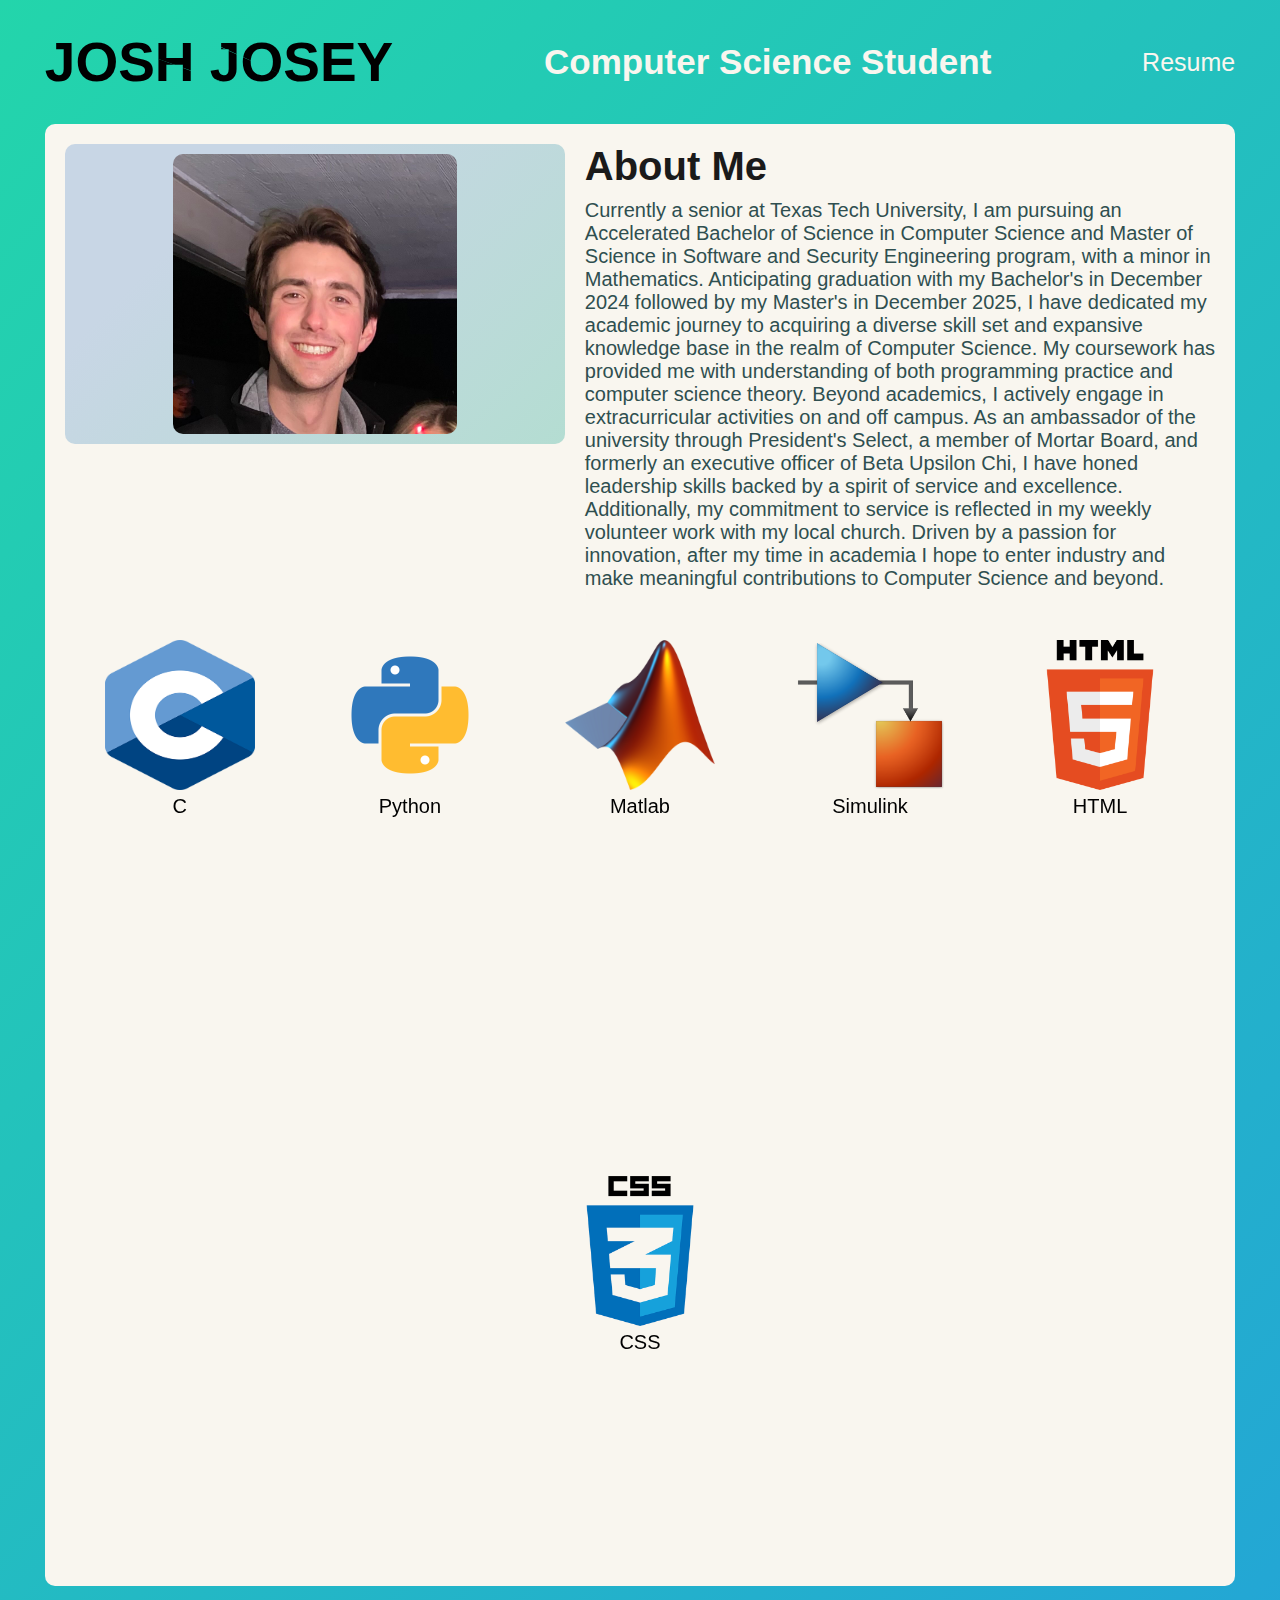
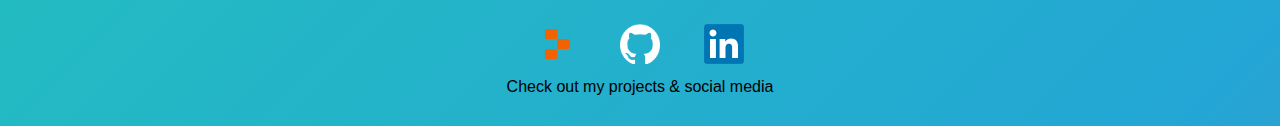
<file: index.html>
<!DOCTYPE html>
<html lang="en">

<head>
	<meta charset="utf-8">
	<meta name="viewport" content="width=device-width">
	<title>Josh Josey</title>
	<link href="style.css" rel="stylesheet" type="text/css" />
</head>
	
<body class="animated-body">
	<script src="script.js"></script>
	<!-- Header of the website -->
	<header class="head">
		<div class="head-wrapper">
			<div class="cracked">
				<!--Name-->
				<span>JOSH JOSEY</span>
				<span>JOSH JOSEY</span>
				<span>JOSH JOSEY</span>
			</div>
			<!--Page Title-->
			<h2>Computer Science Student</h2>
			<!-- Navigation to the Other Pages -->
			<nav>
				<ul>
					<li><a href="resume.html">Resume</a></li>
					<!-- <li><a href="projects.html">Projects</a></li>
					<li><a href="personal.html">Personal</a></li> -->
				</ul>
			</nav>
		</div>
	</header>

	<!-- The main content of the page -->
	<section class="content-container">
		<!-- About Me Section -->
		<div class="content-wrapper">
			<div class="content-pic">
				<img 	src="photos/me.jpg"
						alt="A picture of Josh Josey"/>
			</div>
			<div class="content-info">
				<h2>About Me</h2>
				<p>Currently a senior at Texas Tech University, I am pursuing an Accelerated Bachelor of Science in Computer Science and Master of Science in Software and Security Engineering program, with a minor in Mathematics. Anticipating graduation with my Bachelor's in December 2024 followed by my Master's in December 2025, I have dedicated my academic journey to acquiring a diverse skill set and expansive knowledge base in the realm of Computer Science. My coursework has provided me with understanding of both programming practice and computer science theory. Beyond academics, I actively engage in extracurricular activities on and off campus. As an ambassador of the university through President's Select, a member of Mortar Board, and formerly an executive officer of Beta Upsilon Chi, I have honed leadership skills backed by a spirit of service and excellence. Additionally, my commitment to service is reflected in my weekly volunteer work with my local church. Driven by a passion for innovation, after my time in academia I hope to enter industry and make meaningful contributions to Computer Science and beyond.</p>
			</div>
		</div>

		<!-- Skills Section -->
		<div class="content-wrapper">
				<!-- C skill card -->
				<div class="skill-wrapper flip">
					<div class="flip-wrapper">
						<div class="skill-cell front">
							<img 	src="photos/logos/C_logo.png" 
									alt="C logo" 
									class="skill-img" 
									loading="lazy"/>
							<p>C</p>
						</div>
						<div class="skill-cell back">
							<p>As a student at Texas Tech I have become very familiar with C. Much of my core course work was based in C with the intent of teaching efficient programming principles. As I have progress into the latter stages of my degree, I have gotten to work with C++ for various projects. Both of these have taught me about writing code with efficiency in mind.</p>
						</div>
					</div>
				</div>
				<!-- Python skill card -->
				<div class="skill-wrapper flip">
					<div class="flip-wrapper">
						<div class="skill-cell front">
							<img 	src="photos/logos/Python_logo.png"
									alt="Python logo"
									class="skill-img"
									loading="lazy"/>
							<p>Python</p>
						</div>
						<div class="skill-cell back">
							<p>My proficiency in Python has been cultivated through a blend of personal explorations and academic endeavors. The most noteworthy of which is my involvement in undergraduate research with TrUE scholars, where we are crafting a decision system to enhance lung cancer treatment utilizing Bayesian Networks implemented in Python. This experience has deepened my understanding of Python and libraries such as Pandas, Networkx, and Matplotlib. I've not only refined my coding skills but also had the opportunity to see how a software project is managed in a research environment.</p>
						</div>
					</div>
				</div>
				<!-- Matlab skill card -->
				<div class="skill-wrapper flip">
					<div class="flip-wrapper">
						<div class="skill-cell front">
							<img 	src="photos/logos/Matlab_logo.png"
									alt="Matlab logo"
									class="skill-img"
									loading="lazy"/>
							<p>Matlab</p>
						</div>
						<div class="skill-cell back">
							<p>My exposure to MATLAB extends from coursework such as Mathematical Computing, where I actively applied the language to implement an elliptic curve cryptography scheme. Furthermore, in my Cyber Aerial Computing course, I gained hands-on experience in simulation modeling and data visualization, further enhancing my proficiency. These practical applications stressed MATLAB's versatility in tackling complex computational tasks across various domains.</p>
						</div>
					</div>
				</div>
				<!-- Simulink skill card -->
				<div class="skill-wrapper flip">
					<div class="flip-wrapper">
						<div class="skill-cell front">
							<img 	src="photos/logos/Simulink_logo.png"
									alt="Simulink logo"
									class="skill-img"
									loading="lazy"/>
							<p>Simulink</p>
						</div>
						<div class="skill-cell back">
							<p>Currently, my primary research focus within the Department of Computer Science centers around the development of a comprehensive testbed for drone simulation using MATLAB Simulink. This has provided me with a unique opportunity to refine my skills in system modeling and enabled me to construct robust systems for algorithm testing. Through this work, I've not only deepened my understanding of MATLAB Simulink but also cultivated a deep knowledge of the intricacies of drone simulation, poised at the intersection of cutting-edge technology and computational science.</p>
						</div>
					</div>
				</div>
				<!-- HTML skill card -->
				<div class="skill-wrapper flip">
					<div class="flip-wrapper">
						<div class="skill-cell front">
							<img 	src="photos/logos/html_logo.png"
									alt="HTML logo"
									class="skill-img"
									loading="lazy"/>
							<p>HTML</p>
						</div>
						<div class="skill-cell back">
							<p>I crafted this website entirely from scratch using HTML, showcasing my proficiency in web design. Additionally, the creation of several smaller websites in the past has contributed to my comprehensive understanding of HTML. These experiences have not only honed my technical skills but have also instilled in me a deep familiarity with HTML's intricacies, equipping me to create visually appealing web content.</p>
						</div>
					</div>
				</div>
				<!-- CSS skill card -->
				<div class="skill-wrapper flip">
					<div class="flip-wrapper">
						<div class="skill-cell front">
							<img 	src="photos/logos/css_logo.png"
									alt="CSS logo"
									class="skill-img"
									loading="lazy"/>
							<p>CSS</p>
						</div>
						<div class="skill-cell back">
							<p>The stylistic elements of this website, ranging from animations to fonts, were predominantly crafted using CSS, serving as the backbone of its design. Much like with HTML, I've gained experience in CSS through the development of this site and prior projects. These experiences have not only enriched my proficiency in CSS but have also equipped me with the skills to create visually captivating and aesthetically pleasing web interfaces.</p>
						</div>
					</div>
				</div>
			</div>
		</div>
	</section>

	<!-- The footer of the page -->
	<footer class="foot">
		<div class="foot-wrapper">
			<div class="foot-links">
				<!-- Replit link -->
				<a href="https://replit.com/@joshjosey" target="_blank">
				<img 	src="photos/logos/Replit_logo.png"
						alt="Replit logo"
						class="navigation-img"
						loading="lazy"/>
				</a>
				<!-- Github link -->
				<a href="https://github.com/JoshJosey" target="_blank">
				<img 	src="photos/logos/Github_logo.png"
						alt="Github logo"
						class="navigation-img"
						loading="lazy"/>
				</a>
				<!-- LinkedIn link -->
				<a href="https://www.linkedin.com/in/josh-josey/" target="_blank">
				<img 	src="photos/logos/LinkedIn_logo.png"
						alt="LinkedIn logo"
						class="navigation-img"
						loading="lazy"/>
				</a>
			</div>
			<!-- Footnote -->
			<p>Check out my projects & social media</p>
		</div>
	</footer>
</body>

</html>
</file>
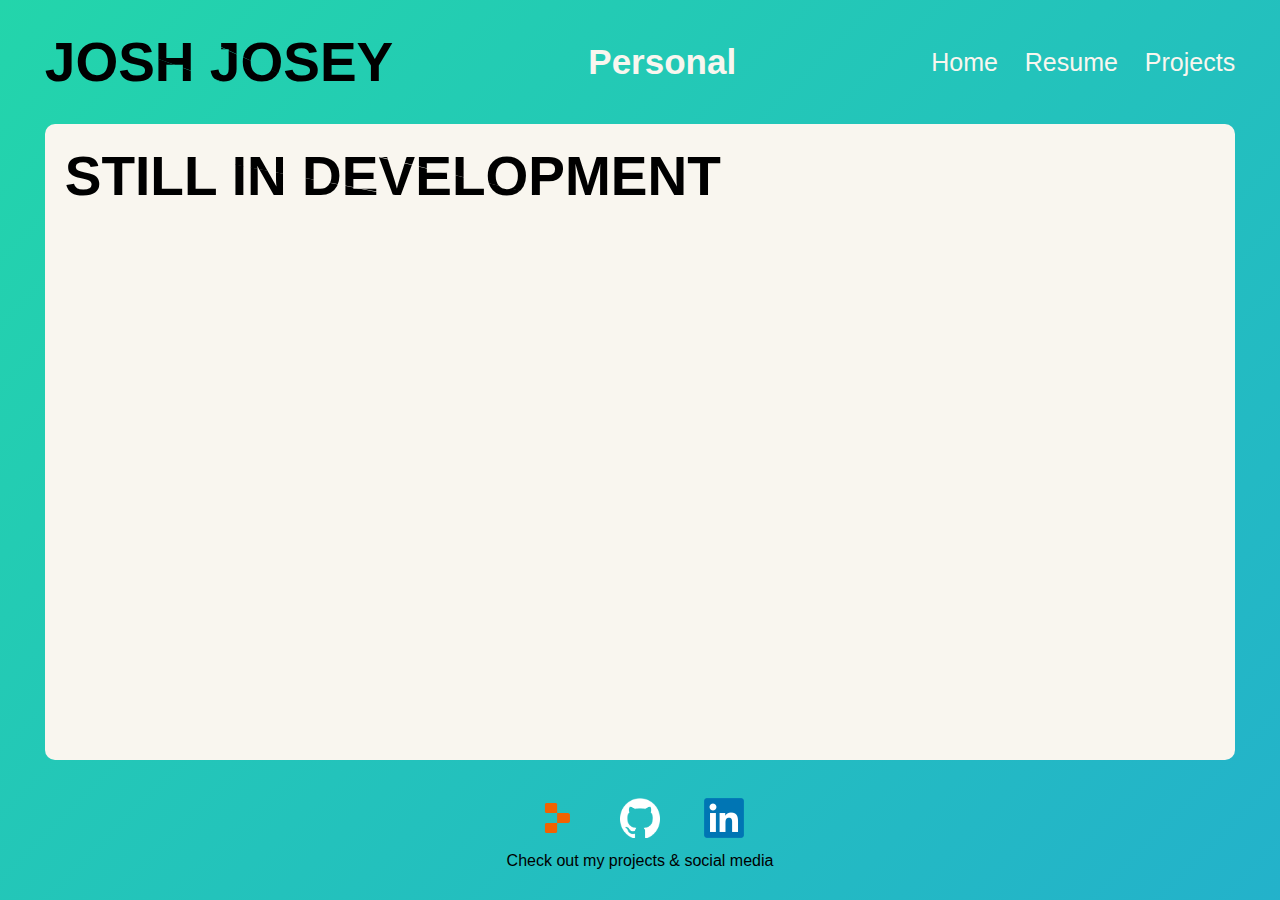
<file: personal.html>
<!DOCTYPE html>
<html lang="en">

<head>
	<meta charset="utf-8">
	<meta name="viewport" content="width=device-width">
	<title>Josh Josey</title>
	<link href="style.css" rel="stylesheet" type="text/css" />
</head>

<body class="animated-body">
	<script src="script.js"></script>
	<!-- Header of the website -->
	<header class="head">
		<div class="head-wrapper">
			<div class="cracked">
				<!--Name-->
				<span>JOSH JOSEY</span>
				<span>JOSH JOSEY</span>
				<span>JOSH JOSEY</span>
			</div>
			<!--Page Title-->
			<h2>Personal</h2>
			<!-- Navigation to the Other Pages -->
			<nav>
				<ul>
					<li><a href="index.html">Home</a></li>
					<li><a href="resume.html">Resume</a></li>
					<li><a href="projects.html">Projects</a></li>
				</ul>
			</nav>
		</div>
	</header>

	<!-- The main content of the page -->
	<section class="content-container">
			<div class="cracked">
				<span>Still in Development</span>
				<span>Still in Development</span>
				<span>Still in Development</span>
			</div>
	</section>

	

	<!-- The footer of the page -->
	<footer class="foot">
		<div class="foot-wrapper">
			<div class="foot-links">
				<!-- Replit link -->
				<a href="https://replit.com/@joshjosey" target="_blank">
				<img 	src="photos/logos/Replit_logo.png"
						alt="Replit logo"
						class="navigation-img"
						loading="lazy"/>
				</a>
				<!-- Github link -->
				<a href="https://github.com/JoshJosey" target="_blank">
				<img 	src="photos/logos/Github_logo.png"
						alt="Github logo"
						class="navigation-img"
						loading="lazy"/>
				</a>
				<!-- LinkedIn link -->
				<a href="https://www.linkedin.com/in/josh-josey/" target="_blank">
				<img 	src="photos/logos/LinkedIn_logo.png"
						alt="LinkedIn logo"
						class="navigation-img"
						loading="lazy"/>
				</a>
			</div>
			<!-- Footnote -->
			<p>Check out my projects & social media</p>
		</div>
	</footer>
</body>

</html>
</file>
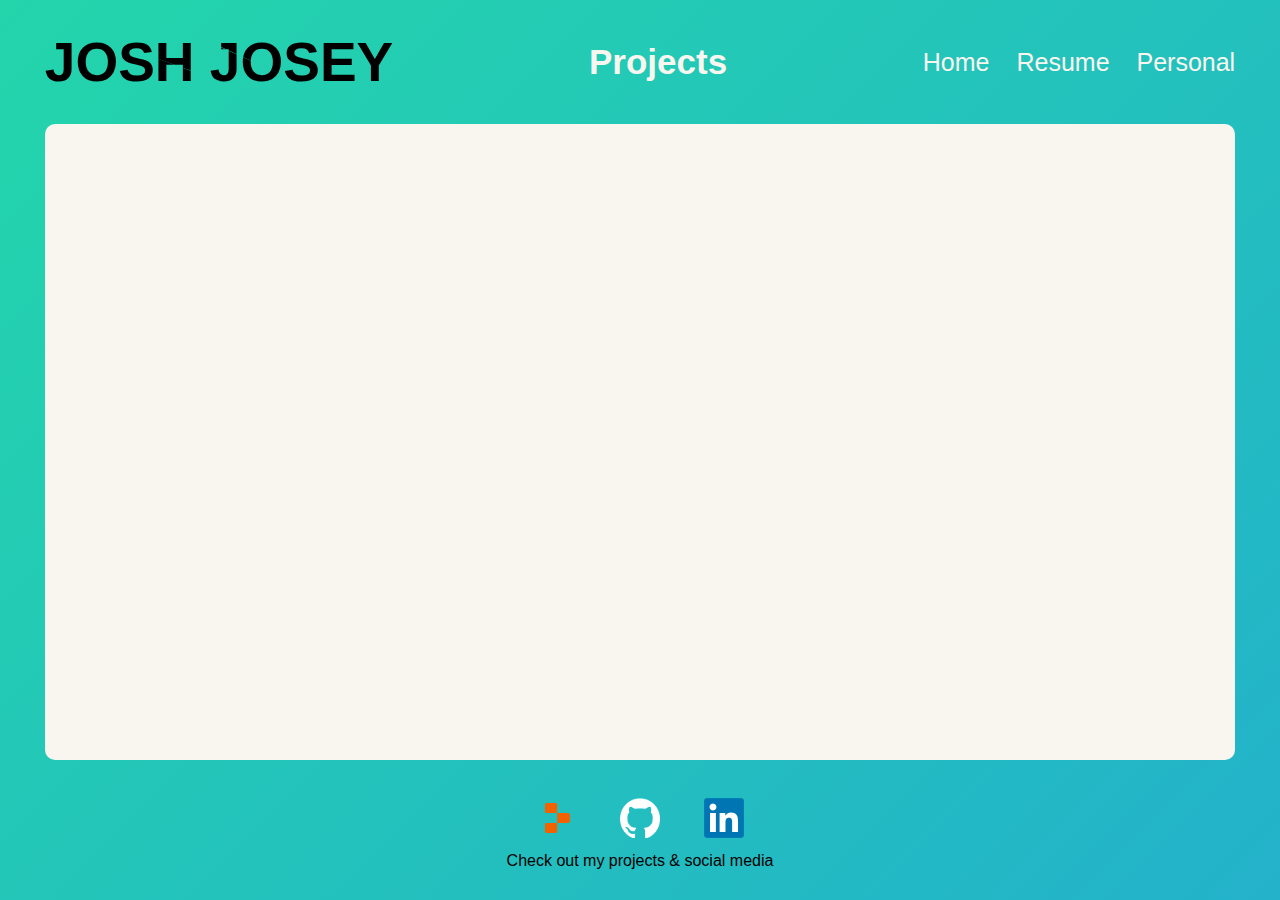
<file: projects.html>
<!DOCTYPE html>
<html lang="en">

<head>
	<meta charset="utf-8">
	<meta name="viewport" content="width=device-width">
	<title>Josh Josey</title>
	<link href="style.css" rel="stylesheet" type="text/css" />
</head>

<body class="animated-body">
	<script src="script.js"></script>
	<!-- Header of the website -->
	<header class="head">
		<div class="head-wrapper">
			<div class="cracked">
				<!--Name-->
				<span>JOSH JOSEY</span>
				<span>JOSH JOSEY</span>
				<span>JOSH JOSEY</span>
			</div>
			<!--Page Title-->
			<h2>Projects</h2>
			<!-- Navigation to the Other Pages -->
			<nav>
				<ul>
					<li><a href="index.html">Home</a></li>
					<li><a href="resume.html">Resume</a></li>
					<li><a href="personal.html">Personal</a></li>
				</ul>
			</nav>
		</div>
	</header>

	<!-- The main content of the page -->
	<section class="content-container">
	</section>



	<!-- The footer of the page -->
	<footer class="foot">
		<div class="foot-wrapper">
			<div class="foot-links">
				<!-- Replit link -->
				<a href="https://replit.com/@joshjosey" target="_blank">
				<img 	src="photos/logos/Replit_logo.png"
						alt="Replit logo"
						class="navigation-img"
						loading="lazy"/>
				</a>
				<!-- Github link -->
				<a href="https://github.com/JoshJosey" target="_blank">
				<img 	src="photos/logos/Github_logo.png"
						alt="Github logo"
						class="navigation-img"
						loading="lazy"/>
				</a>
				<!-- LinkedIn link -->
				<a href="https://www.linkedin.com/in/josh-josey/" target="_blank">
				<img 	src="photos/logos/LinkedIn_logo.png"
						alt="LinkedIn logo"
						class="navigation-img"
						loading="lazy"/>
				</a>
			</div>
			<!-- Footnote -->
			<p>Check out my projects & social media</p>
		</div>
	</footer>
</body>

</html>
</file>
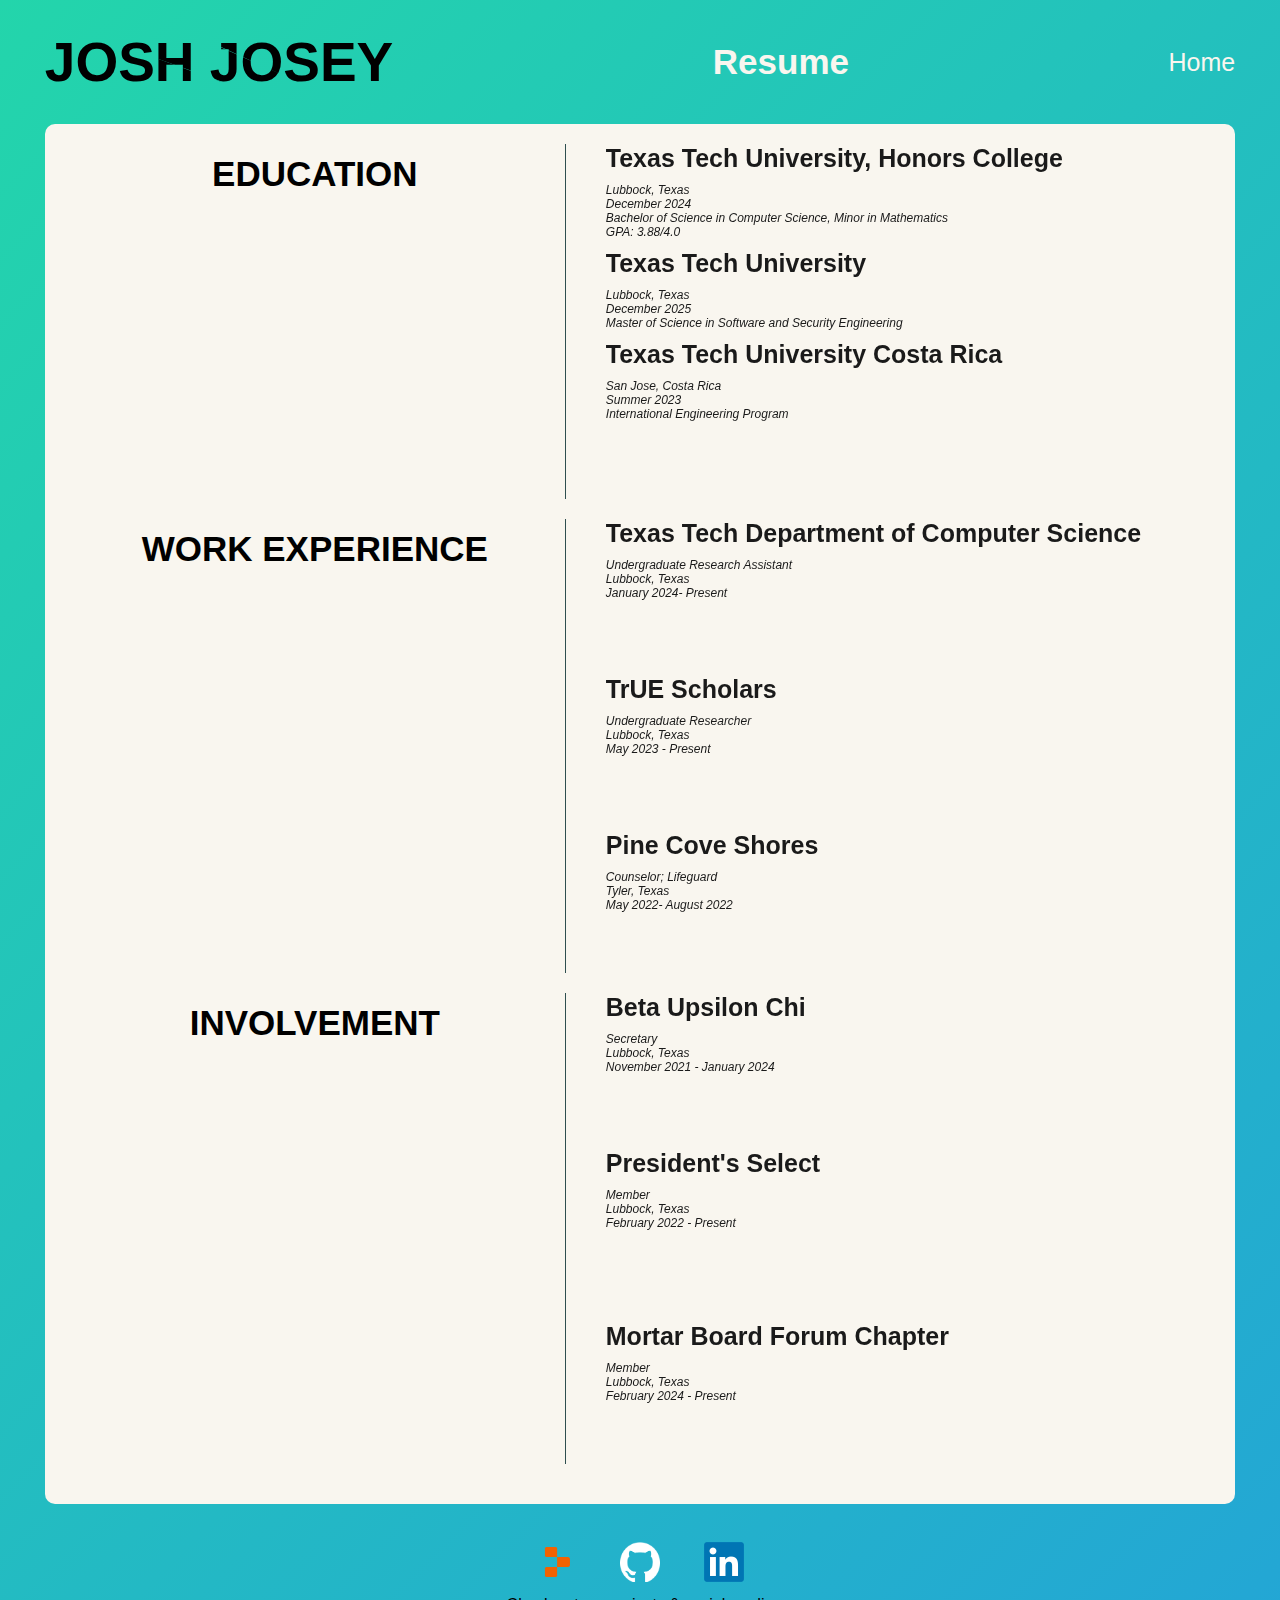
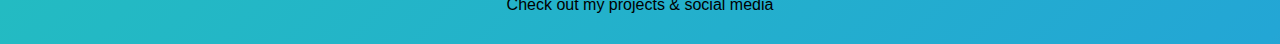
<file: resume.html>
<!DOCTYPE html>
<html lang="en">

<head>
	<meta charset="utf-8">
	<meta name="viewport" content="width=device-width">
	<title>Josh Josey</title>
	<link href="style.css" rel="stylesheet" type="text/css" />
</head>

<body class="animated-body">
	<script src="script.js"></script>
	<!-- Header of the website -->
	<header class="head">
		<div class="head-wrapper">
			<div class="cracked">
				<!--Name-->
				<span>JOSH JOSEY</span>
				<span>JOSH JOSEY</span>
				<span>JOSH JOSEY</span>
			</div>
			<!--Page Title-->
			<h2>Resume</h2>
			<!-- Navigation to the Other Pages -->
			<nav>
				<ul>
					<li><a href="index.html">Home</a></li>
					<!-- <li><a href="projects.html">Projects</a></li>
					<li><a href="personal.html">Personal</a></li> -->
				</ul>
			</nav>
		</div>
	</header>

	<!-- The main content of the page -->
	<section class="content-container">
		<!-- Education Section -->
		<div class="content-wrapper resume-wrapper">
				<div class="resume-section">
					<H1>EDUCATION</H1>
				</div>
				<div class="info-wrapper">
				<!-- TTU -->
					<div class="flip">
						<div class="flip-wrapper-x">
							<div class="content-info resume-info front">
								<h3>Texas Tech University, Honors College</h3>
								<h4>Lubbock, Texas </h4>
								<h4>December 2024</h4>
								<h4>Bachelor of Science in Computer Science, Minor in Mathematics</h4>
								<h4>GPA: 3.88/4.0</h4>
							</div>
							<div class="content-info resume-info back-x">
								<h3>Relevant Coursework: Software Engineering, Programming Principles, Data Structures, Algorithms, Computer Architecture, Computer Organization, Operating Systems, Bioinformatics, Mathematical Computing</h3 </h3>
							</div>
						</div>
					</div>
				<!-- Masters TTU -->
					<div class="flip">
						<div class="flip-wrapper-x">
							<div class="content-info resume-info front">
								<h3>Texas Tech University</h3>
								<h4>Lubbock, Texas </h4>
								<h4>December 2025</h4>
								<h4>Master of Science in Software and Security Engineering</h4>
							</div>
							<div class="content-info resume-info back-x">
								<h3>I'm currently enrolled in the Accelerated Bachelor of Science in Computer Science and Master of Science in Software and Security Engineering program at Texas Tech University. I'm on track to complete my Bachelor's degree in 2024 and my Master's degree in 2025.</h3>
							</div>
						</div>
					</div>
				<!-- Study Abroad -->
					<div class="flip">
						<div class="flip-wrapper-x">
							<div class="content-info resume-info front">
								<h3>Texas Tech University Costa Rica</h3>
								<h4>San Jose, Costa Rica </h4>
								<h4>Summer 2023</h4>
								<h4>International Engineering Program</h4>
							</div>
							<div class="content-info resume-info back-x">
								<h3>In the summer of 2023, I studied at Texas Tech University Costa Rica in San Jose. For 10 weeks, I immersed myself in a rich academic and cultural experience. Studying both x86 assembly language and global art and visual culture, I simultaneously engaged in both academic and cultural learning. Beyond the classroom, I engaged in various cultural events and excursions, deepening my appreciation for Costa Rican culture. This immersive experience not only broadened my academic horizons but also enriched my personal growth.</h3>
							</div>
						</div>
					</div>
				</div>
		</div>

		<!-- Work Experince Section -->
		<div class="content-wrapper">
			<div class="resume-section">
				<H1>WORK EXPERIENCE</H1>
			</div>
			<div class="info-wrapper">
				<div class="flip">
					<div class="flip-wrapper-x">
						<div class="content-info resume-info front">
							<h3>Texas Tech Department of Computer Science</h3>
							<h4>Undergraduate Research Assistant</h4>
							<h4>Lubbock, Texas </h4>
							<h4>January 2024- Present</h4>
						</div>
						<div class="content-info resume-info back-x">
							<h3>As an undergraduate researcher under Dr. Sunho Lim, I have been exploring applications and implementations of personal drone technology. Over the past semester, a significant focus of our work involved constructing an abstract model of a small unmanned aerial vehicle (UAV) using Simulink. The primary objective was to create a robust testbed capable of validating algorithms before uploading them to physical drones. Our next phase of research is to test our algorithms against the simulation model before eventually purchasing a drone for real-world experimentation. This research is supported by the NSF EArly-concept Grants for Exploratory Research (EAGER)  program.</h3>
						</div>
					</div>
				</div>
				<div class="flip">
					<div class="flip-wrapper-x">
						<div class="content-info resume-info front">
							<h3>TrUE Scholars</h3>
							<h4>Undergraduate Researcher</h4>
							<h4>Lubbock, Texas </h4>
							<h4>May 2023 - Present</h4>
						</div>
						<div class="content-info resume-info back-x">
							<h3>As a member of an interdisciplinary team, we are developing a decision system to assist with Lung Cancer Care, powered by Bayesian Belief Networks (BBNs). My specific focus revolves around researching and identifying optimal algorithms for inferencing on BBNs. After thorough evaluation, we Hugin's junction tree algorithm for its robustness and efficacy. I have successfully implemented the chosen algorithm in Python and, through testing using synthetic data, have validated the functionality of the implementation. This is a significant milestone as we move to our next step and begin to work with the US SEER cancer database.</h3>
						</div>
					</div>
				</div>
				<div class="flip">
					<div class="flip-wrapper-x">
						<div class="content-info resume-info front">
							<h3>Pine Cove Shores</h3>
							<h4>Counselor; Lifeguard</h4>
							<h4>Tyler, Texas </h4>
							<h4>May 2022- August 2022</h4>
						</div>
						<div class="content-info resume-info back-x">
							<h3>As a counselor at Pine Cove Shores, I had the privilege of guiding eight high school students each week. I focused on facilitating opportunities for campers to deepen their connection with God and engage in meaningful discussions. Beyond supervision; I served as a mentor and confidant, offering support and encouragement as campers pursued their individual goals. This experience not only enriched the lives of the campers but also deepened my understanding of the impact of mentorship in a personal growth journey.</h3>
						</div>
					</div>
				</div>
			</div>
		</div>
		<!-- Extracirruclar Section -->
		<div class="content-wrapper">
				<div class="resume-section">
					<H1>INVOLVEMENT</H1>
				</div>
				<div class="info-wrapper">
					<div class="flip">
						<div class="flip-wrapper-x">
							<div class="content-info resume-info front">
								<h3>Beta Upsilon Chi</h3>
								<h4>Secretary</h4>
								<h4>Lubbock, Texas </h4>
								<h4>November 2021 - January 2024</h4>
							</div>
							<div class="content-info resume-info back-x">
								<h3>As the secretary of Beta Upsilon Chi, I assumed a role encompassing logistics, academic initiatives, and outreach efforts. Our chapter achieved the top GPA among IFC for five consecutive semesters, with three of these accomplishments occurring during my time as secretary. In addition to academic excellence, I spearheaded the establishment of a philanthropy week within our chapter focused on supporting Lubbock Impact, a local charity assisting individuals facing homelessness and financial adversity. In total, we raised over $1000 in support of Lubbock Impact. My involvement in Beta Upsilon Chi has honed my leadership skills and my commitment to serving my community.</h3>
							</div>
						</div>
					</div>
					<div class="flip">
						<div class="flip-wrapper-x">
							<div class="content-info resume-info front">
								<h3>President's Select</h3>
								<h4>Member</h4>
								<h4>Lubbock, Texas </h4>
								<h4>February 2022 - Present</h4>
							</div>
							<div class="content-info resume-info back-x">
								<h3>As a member of President's Select, I had the honor of representing Texas Tech University as an ambassador. Working closely with the offices of the President and Undergraduate Admissions, I played a key role in showcasing the university's culture and academic excellence. My responsibilities ranged from conducting daily campus tours, with an average of 100 attendees, to assisting in our annual Select Tech Showcase, with over 10,000 prospective students and their families visiting. In addition, I collaborated with Texas Tech Athletics to support football recruitment efforts. This experience has enhanced my interpersonal and communication skills and has been a fantastic opportunity to represent my university to others.</h3>
							</div>
						</div>
					</div>
					<div class="flip">
						<div class="flip-wrapper-x">
							<div class="content-info resume-info front">
								<h3>Mortar Board Forum Chapter</h3>
								<h4>Member</h4>
								<h4>Lubbock, Texas </h4>
								<h4>February 2024 - Present</h4>
							</div>
							<div class="content-info resume-info back-x">
								<h3>As a member of Mortar Board, a national honor society dedicated to leadership, scholarship, and service, I actively engaged in monthly service initiatives aimed at giving back to the Lubbock community. These monthly efforts not only allowed me to contribute meaningfully to the local community but also provided opportunities for personal growth and leadership development. My involvement in Mortar Board exemplifies my unwavering dedication to serving others.</h3>
							</div>
						</div>
					</div>
				</div>
		</div>
		
	</section>

	<!-- The footer of the page -->
	<footer class="foot">
		<div class="foot-wrapper">
			<div class="foot-links">
				<!-- Replit link -->
				<a href="https://replit.com/@joshjosey" target="_blank">
				<img 	src="photos/logos/Replit_logo.png"
						alt="Replit logo"
						class="navigation-img"
						loading="lazy"/>
				</a>
				<!-- Github link -->
				<a href="https://github.com/JoshJosey" target="_blank">
				<img 	src="photos/logos/Github_logo.png"
						alt="Github logo"
						class="navigation-img"
						loading="lazy"/>
				</a>
				<!-- LinkedIn link -->
				<a href="https://www.linkedin.com/in/josh-josey/" target="_blank">
				<img 	src="photos/logos/LinkedIn_logo.png"
						alt="LinkedIn logo"
						class="navigation-img"
						loading="lazy"/>
				</a>
			</div>
			<!-- Footnote -->
			<p>Check out my projects & social media</p>
		</div>
	</footer>
</body>

</html>
</file>
<file: style.css>
/*Define the variables*/
:root {

	--primary-font: Arial, Helvetica, sans-serif;
	--secondary-font:  "Roboto", sans-serif;
	--primary-color: #F9F6EF;
	--secondary-color: #8aa9e9;
	--tertiary-color: #2f4f4f;
	--background-color: #1a1a1a;
	--shadow-color: #000;
	--box-shadow: 0px 2px 15px 2px var(--shadow-color)	
}

/*Clear the css*/
* {
	margin: 0;
	padding: 0;
	box-sizing: border-box;
}

/*Define the html behavoir*/
html {
	scroll-behavior:smooth;
	cursor: default;
	height: 100%;
}

/*Define the style for the body*/
body {
	font-family: var(--secondary-font);
	background-color: #8ae9b3;
	background-image: linear-gradient(315deg, #8ae9b3 0%, #c8d6e5 74%);
	background-size: cover;
	background-position: center;
	background-repeat: no-repeat;
	background-attachment: fixed;
	overflow-x: hidden;
	display: flex;
	flex-direction: column;
	height: 100%;
}

/*----------------------------- Define the style for the HEADER -----------------------------*/
.head {
	padding-top: 30px; 
	padding-bottom: 30px;
	margin: 0 auto;
	width: 93%;
}

.head-wrapper{
	max-width: 1920px; /* Set a maximum width */
	margin: 0 auto; /* Center the content */
	display: flex;
	flex-wrap:wrap;
	justify-content: space-between;
	align-items: center;
	text-align: center;
}

@media (max-width: 768px) {
  .head-wrapper {
	flex-direction: column; /* Change direction to column for smaller screens */
  }
}

.head-wrapper h1{
	margin: 0; /* Remove default margin */
	font-size: 55px;
	
}

.head-wrapper h2{
	margin: 0; /* Remove default margin */
	font-size: 35px;
	color: var(--primary-color);
}


nav ul {
	list-style: none; /* Remove default list style */
	margin: 0; /* Remove default margin */
	padding: 0; /* Remove default padding */
	font-size: 25px;	
}

nav ul li {
  display: inline-block; /* Display navigation links horizontally */
  margin-right: 20px; /* Add spacing between navigation links */
}

nav ul li:last-child {
  margin-right: 0; /* Remove margin from last navigation link */
}

nav ul li a {
color: var(--primary-color); /* Set text color to white */
  text-decoration: none; /* Remove default underline */
}


/*----------------------------- define the style for the page CONTENT -----------------------------*/
.content-container {
	background-color: var(--primary-color);
	width: 93%;
	margin: 0 auto 3% auto;
	padding: 20px;
	border-radius: 10px;
	flex: 1;
}

.content-wrapper{
	display: flex;
	flex-wrap: wrap;
	justify-content: space-between;
	padding-bottom: 20px;
	min-height: fit-content;
}

.content-pic{
	width: 500px;
	height: 300px;
	justify-content: center;
	text-align: center;
}
	
.content-pic{
	background-color: #8ae9b3;
	background-image: linear-gradient(315deg, #B4DDD2 0%, #c8d6e5 74%);
	border-radius: 10px;
	padding: 10px 0px;	
}

.content-pic img {
	width: auto;
	height: 100%;
	margin: 0 auto;
	border-radius: 10px;
}

.content-info {
	display: flex;
	flex-direction: column;
	justify-content: left;
	flex: 1;
	overflow: auto;
	padding-left: 20px;
	margin: 0 auto;
	min-width: 300px;
	
}

.content-info h2 {
	color: var(--background-color);
	font-size: 40px;
	margin-bottom: 10px;
}

.content-info h3 {
	color: var(--background-color);
	font-size: 25px;
	margin-bottom: 10px;
}

.content-info h4 {
	color: var(--background-color);
	font-size: 12px;
	font-weight: normal;
	font-style: italic;
}

.content-info p {
	color: var(--tertiary-color);
	font-size: 20px;
	flex: 1;
}

/*Skills*/
.skill-wrapper {
	padding: 30px;
	margin: 0 auto;
}

.skill-cell{
   	display: inline-block;
	margin: 10px 30px;
	text-align: center;
}
.skill-cell img {
	display: block;
	width: 150px;
	height: 150px;
	margin: auto;
	margin-bottom: 5px;

}	

.skill-cell{
	display: block;
	margin: 0%;
	text-align: center;
	font-family: var(--secondary-font);
	font-size: 20px;
	max-width: 15ch;
}

/*Resume*/

.resume-wrapper{
	height: fit-content;
}
.info-wrapper{
	display: flex;
	flex-direction: column;
	height: fit-content;
	width: fit-content;
	min-width: 400px;
	flex: 1;
	overflow: auto;
	padding-left: 20px;
	padding-bottom: 20px;
	border-left: 1px solid var(--tertiary-color);
	left: 10px;
}
.resume-section {
	width: 500px;
	justify-content: center;
	text-align: center;
	padding: 10px 0px;	
}

.resume-section h1{
	font-size: 35px;
}

.resume-info{
	height: fit-content;
	width:100%;
	padding-bottom: 10px;
}


/*----------------------------- define the style for the FOOTER -----------------------------*/
.foot{
	padding-bottom: 30px;
	text-align: center;
}

.foot-wrapper{
	  max-width: 1920px; /* Set a maximum width */
	  margin: 0 auto; /* Center the content */
}

.foot-links{
	margin-bottom: 10px;
}

.foot-links a{
	color: var(--primary-color);
	text-decoration: none;
	margin: 0 20px;
}
.foot-links a img{
	width: 40px;
	height: 40px;
}

.foot p{
	margin: 0;
}


/* Define various kinds of text */
.gradient-text {
	background-color: #f3ec78;
	background-image: linear-gradient(45deg, #f3ec78, #af4261);

	background-size: 100%;
	background-clip: text;
	-webkit-background-clip: text;
	-moz-background-clip: text;
	-webkit-text-fill-color: transparent; 
	-moz-text-fill-color: transparent;
	animation: gradient-animation 4s infinite;
}

/*Create animated gradient-text */
.flashing-text {
	--bg-size: 400%;
	--color-one: red;
	--color-two: antiquewhite;
	--color-three: blue;
	font-size: clamp(3rem, 25vmin, 8rem);
	background: linear-gradient(90deg,
								var(--color-one),
								var(--color-two),
								var(--color-three),
								var(--color-one)
								) 0 0 / var(--bg-size) 100%;
	color: transparent;
	background-clip: text;
	-webkit-background-clip: text;
	animation: move-bg 25s infinite linear;
}

@media (prefers-reduced-motion: no-preference) {
  .boujee-text {
	animation: move-bg 25s linear infinite;
  }
  @keyframes move-bg {
	to {
	  background-position: var(--bg-size) 0;
	}
  }
}

/* Create an animated body gradient */
.animated-body {
	background: linear-gradient(-45deg, #ee7752, #e73c7e, #23a6d5, #23d5ab);
	background-size: 400% 400%;
	animation: gradient 30s ease infinite;
	height: 100vh;
}

@keyframes gradient {
	0% {
		background-position: 0% 50%;
	}
	50% {
		background-position: 100% 50%;
	}
	100% {
		background-position: 0% 50%;
	}
}


/*Varible to mark the beginning and end of a flippable section*/
.flip{	
	perspective: 1000px;
	overflow: hidden;
}

.flip-wrapper, .flip-wrapper-x{
	display: grid;
	transition: all .6s linear;
	transform-style: preserve-3d;
	size: fit-content;
}

.front,.back, .back-x{
	position:relative;
	border-radius: 10px;
	grid-column: 1;
	grid-row: 1;
}

.front{
	z-index: 2;
	backface-visibility: hidden;
}

.back{
	z-index: 1;
	transform: rotateY(180deg);
	visibility: hidden;
	backface-visibility: hidden;
	align-items: center;
}
.back p{
	font-size: 15px;
}

.back-x{
	z-index: 1;
	transform: rotateX(180deg);
	visibility: hidden;
	backface-visibility: hidden;
	align-items: left;
}

.back-x h3{
	font-size: 15px;
	max-width: 150ch;
	overflow-wrap:break-word;
	font-weight: normal;
}

.flip:hover .flip-wrapper{
	transform: rotateY(180deg);
}

.flip:hover .flip-wrapper-x{
	transform: rotateX(180deg);
}

.flip:hover .back, .flip:hover .back-x{
	visibility: visible;	
}
.flip:not(:hover) .back,  .flip:hover .back-x{
	visibility: visible;
}


.cracked{
	font-size:55px;
	font-weight:bold;
	text-transform: uppercase;
	position: relative;
}

.cracked span:nth-child(1),
.cracked span:nth-child(3){
	position: absolute;
	top: 0;
	left: 0;
}

.cracked span:nth-child(1)  {
  clip-path: polygon(-10% 0%, 10% 0%, 60% 100%, -10% 100%);
}

.cracked span:nth-child(2)  {
  clip-path: polygon(10% 0%, 40% 0%, 80% 100%, 60% 100%);
}

.cracked span:nth-child(3) {
  clip-path: polygon(40% 0%, 110% 0%, 110% 100%, 80% 100%);
  animation: crack2 0.2s linear forwards;
}

@keyframes crack1{
	0%{
		transform: translate(0% 0%);
	}
	100%{
		transform: translate(-2%, 1%) rotateZ(1deg);
	}
}

@keyframes crack3{
	0%{
		transform: translate(0% 0%);
	}
	100%{
		transform: translate(2%, -1%) rotateZ(1deg);
	}
}

.cracked:hover span:nth-child(1){
  animation: crack1 0.2s linear forwards;
}
.cracked:hover span:nth-child(3){
  animation: crack3 0.2s linear forwards;
}
</file>
